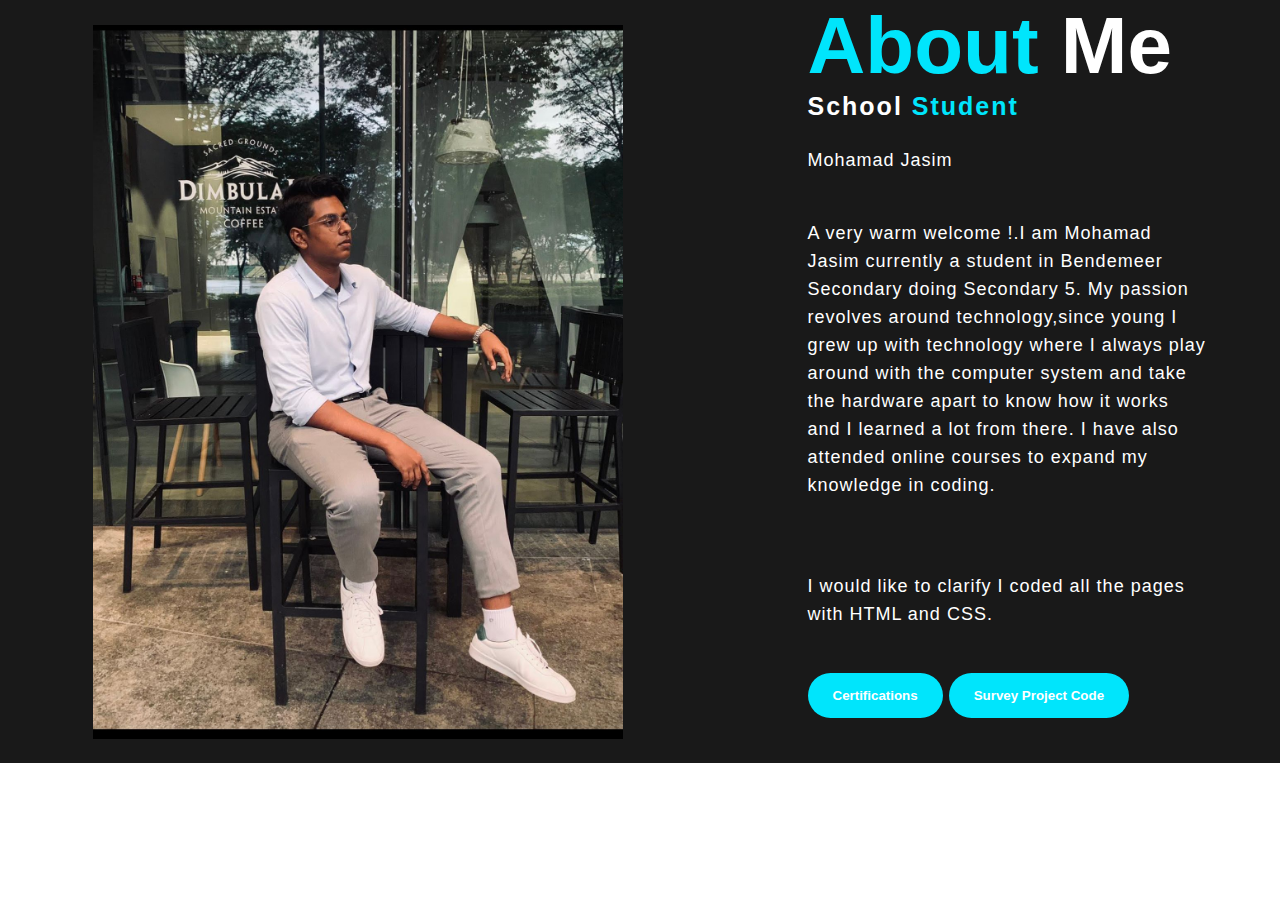
<file: index.html>
<!DOCTYPE html>

<html>
<head>
  <link rel="icon" type="image/png" href="img/hacker.png">

  <meta charset="utf-8">
  <meta http-equiv="X-UA-Compatible" content="IE=edg">
  <meta name="viewport" content="width=device-width">

<title> Jasim's World</title>

  <link rel="stylesheet" href="css/style.css">

</head>
<body>
<section class="about">
<div class ="main">
  <img src="img/mypic.jpg">
  <div class="about-text">
    <h1> <span>About </span>Me</h1>
    <h5> School <span> Student</span></h5>
    <p> Mohamad Jasim </p>
    <p> A very warm welcome !.I am Mohamad Jasim currently a student in Bendemeer Secondary doing Secondary 5.
        My passion revolves around technology,since young I grew up with technology where
        I always play around with the computer system and take the hardware apart to know how it works
       and I learned a lot from there. I have also attended online
        courses to expand my knowledge in coding.<br><br>
<p>
<p> I would like to clarify I coded all the pages with HTML and CSS.<P>

    <button onclick="document.location='Certifications.html'" id= "button1"> Certifications  </button>
    <button onclick="document.location='Survey Form.html'" id= "button2"> Survey Project Code</button>
    <br>

</div>
</section>
</body>
</html>
</file>
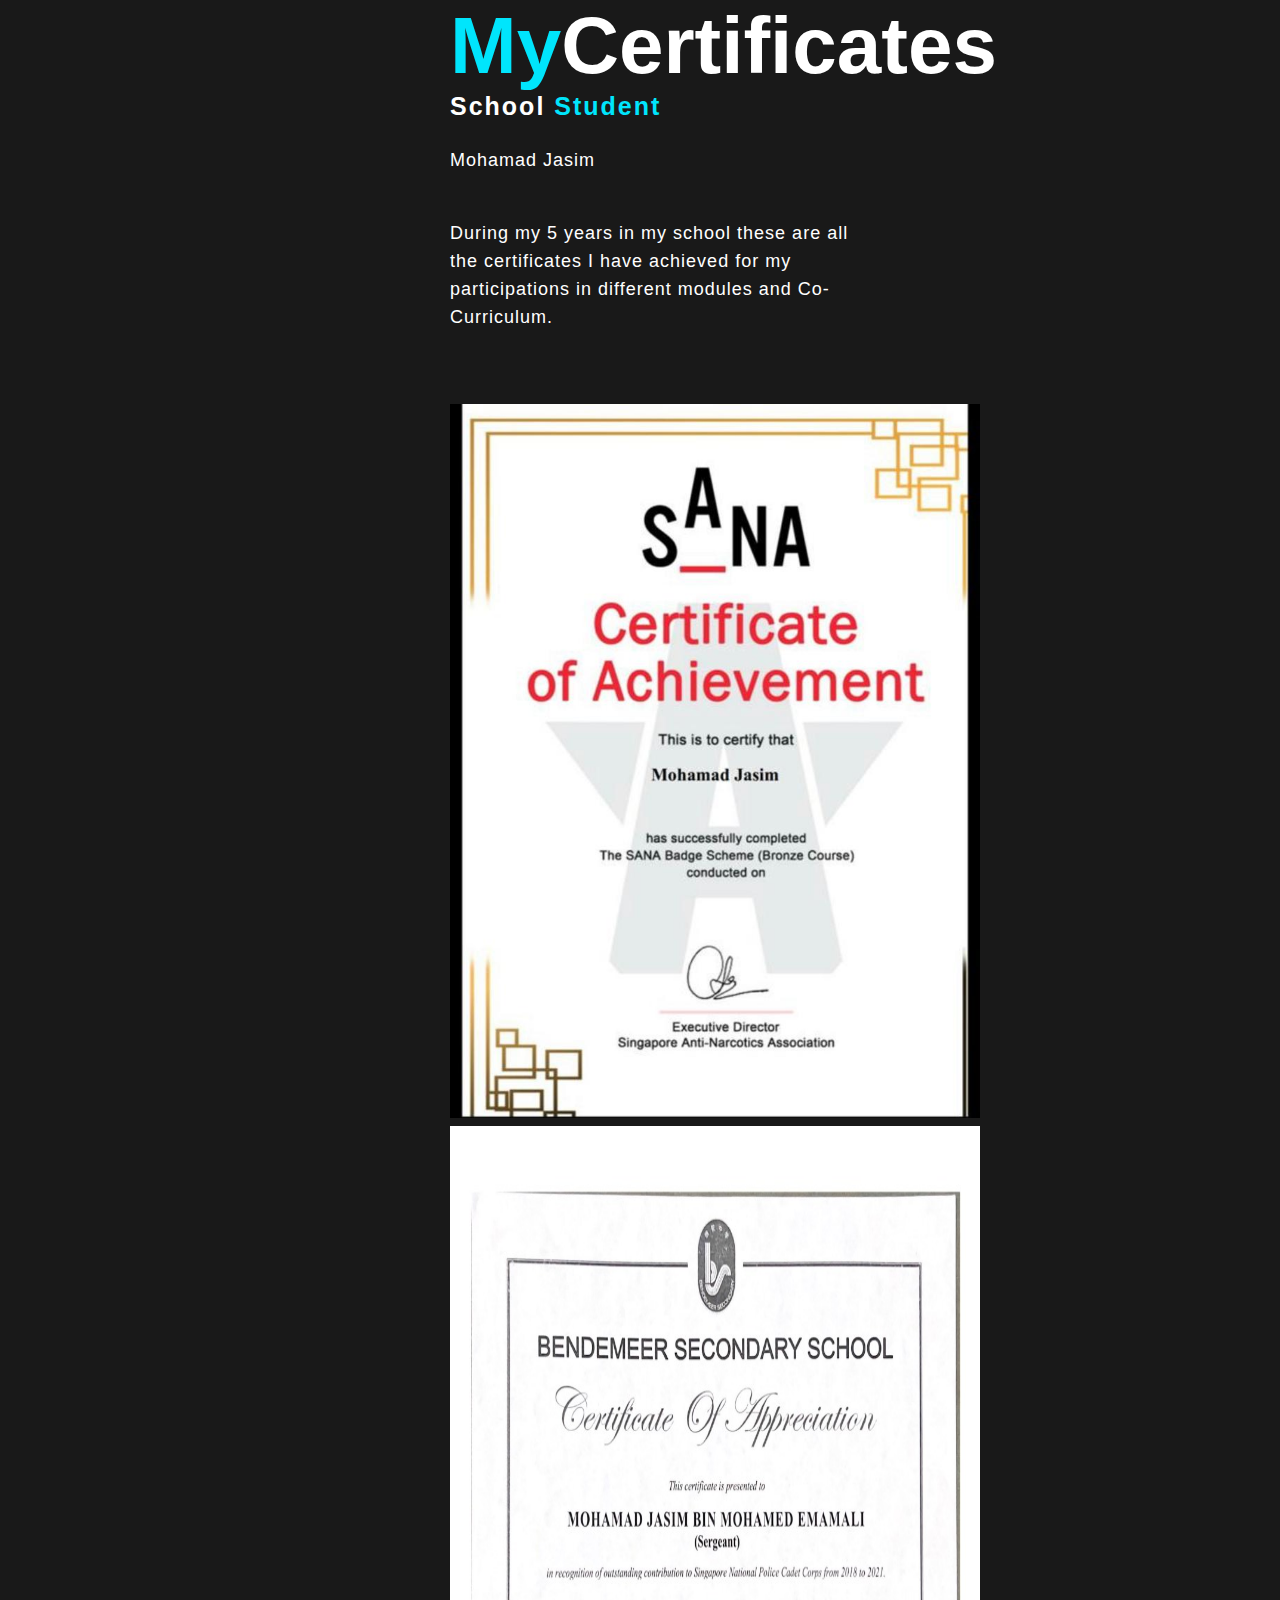
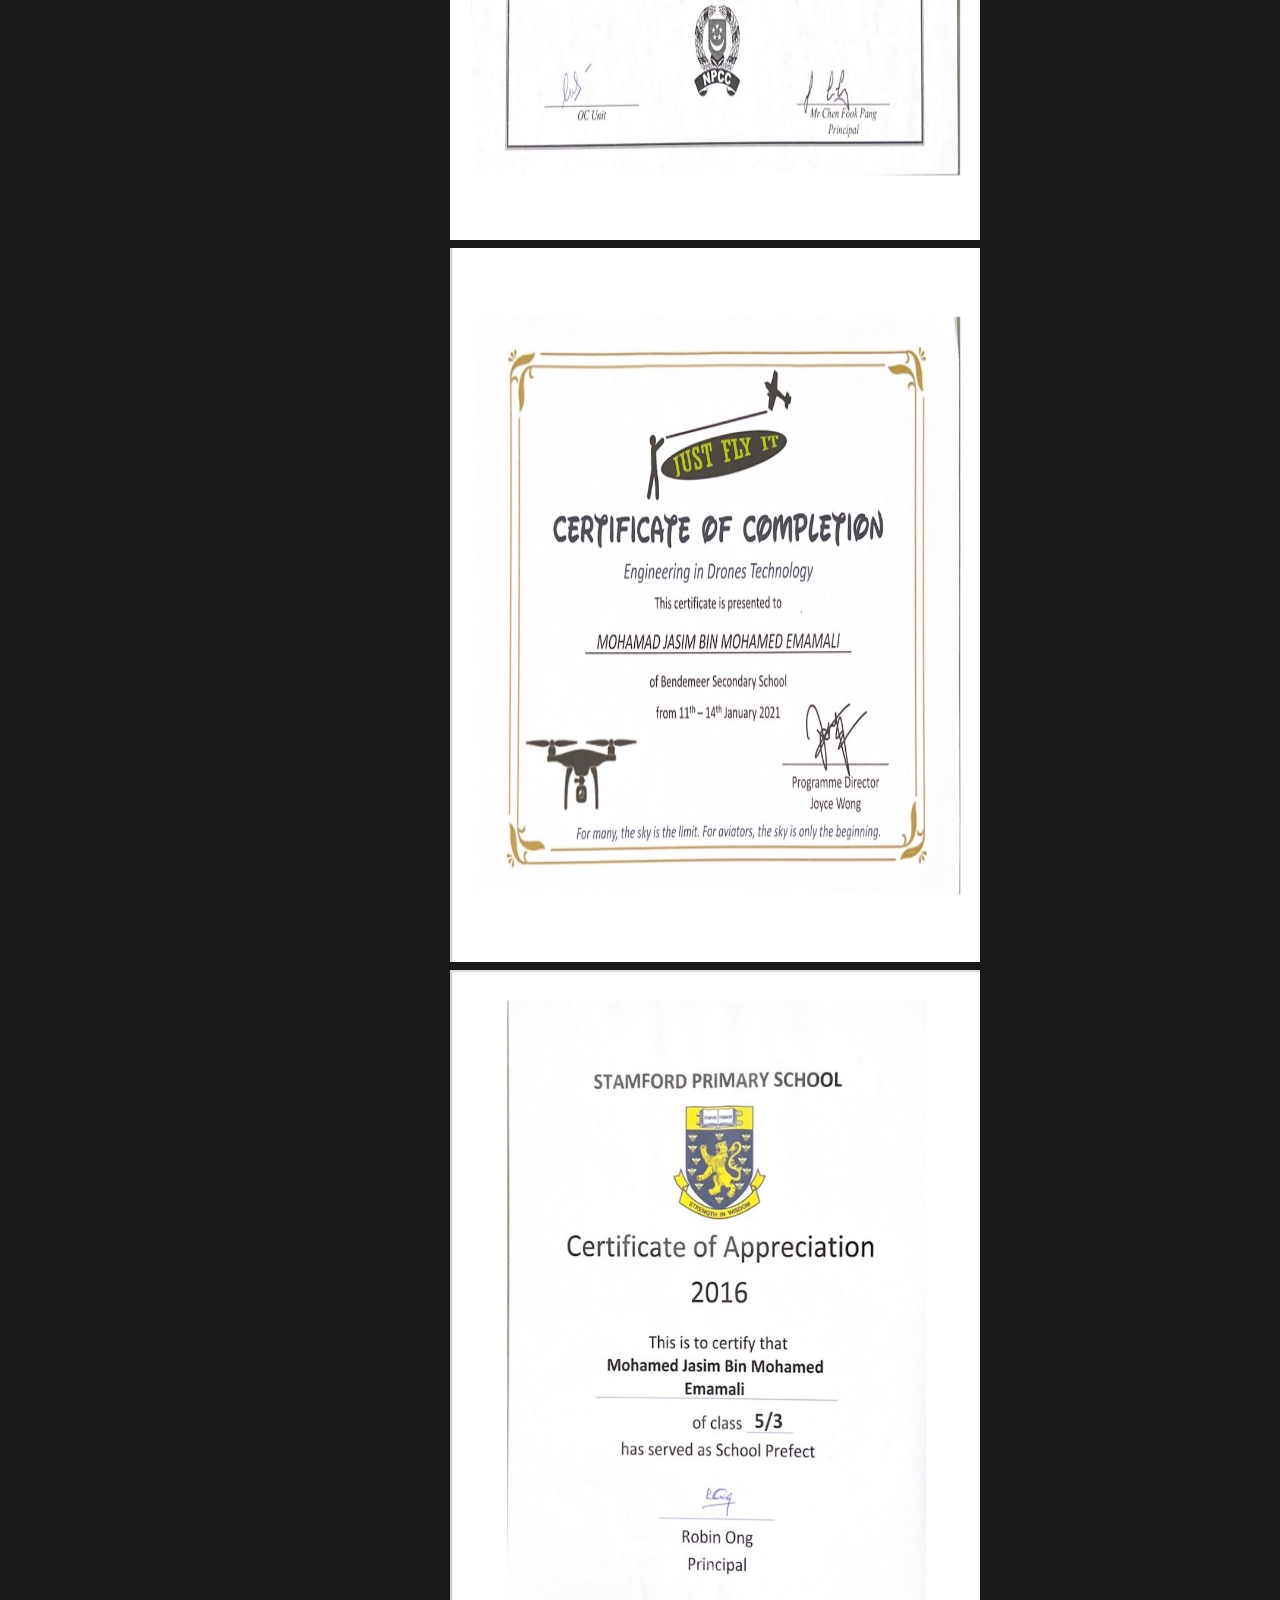
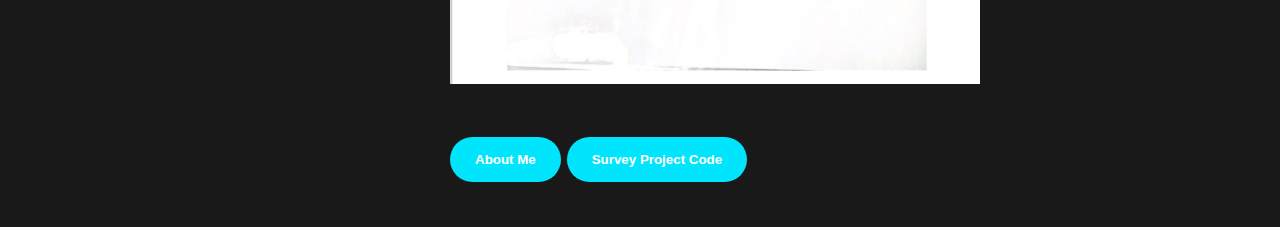
<file: Certifications.html>
<!DOCTYPE html>

<html>
<head>
  <link rel="icon" type="image/png" href="img/hacker.png">

  <meta charset="utf-8">
  <meta http-equiv="X-UA-Compatible" content="IE=edg">
  <meta name="viewport" content="width=device-width">

<title> Jasim's World</title>

  <link rel="stylesheet" href="css/style2.css">

</head>
<body>
<section class="about">
<div class ="main">

  <div class="about-text">
    <h1> <span>My</span>Certificates</h1>
    <h5> School <span> Student</span></h5>
    <p> Mohamad Jasim </p>
    <p> During my 5 years in my school these are all the certificates I have achieved for my participations in different modules and Co-Curriculum.<br><br>
<p>
<p><img src="img/cert 5.jpg" alt="cert" width: "50px"; height: "auto";>
<img src="img/cert 3.jpg"alt="cert" width: "50px"; height: "auto";>
<img src="img/cert 2.jpg"alt="cert" width: "50px"; height: "auto";>
<img src="img/cert 4.jpg"alt="cert" width: "50px"; height: "auto";> <P>

    <button onclick="document.location='index.html'" id= "button1"> About Me  </button>
    <button onclick="document.location='Survey Form.html'" id= "button2"> Survey Project Code</button>




</div>
</section>
</body>
</html>
</file>
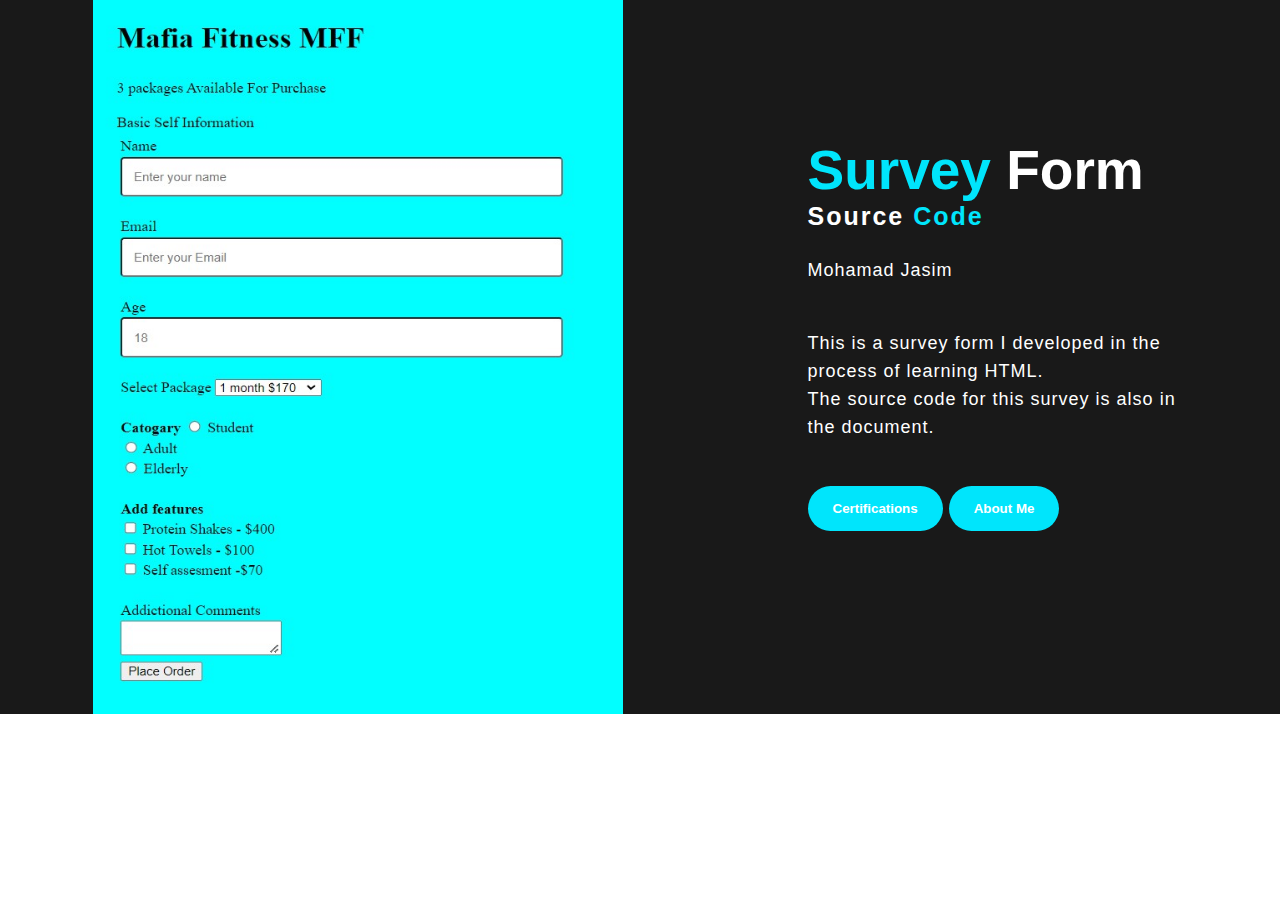
<file: Survey Form.html>
<!DOCTYPE html>

<html>
<head>
  <link rel="icon" type="image/png" href="img/hacker.png">

  <meta charset="utf-8">
  <meta http-equiv="X-UA-Compatible" content="IE=edg">
  <meta name="viewport" content="width=device-width">

<title> Jasim's World</title>

  <link rel="stylesheet" href="css/style3.css">

</head>
<body>
<section class="about">
<div class ="main">
  <img src="img/surveyform.jpg">
  <div class="about-text">
    <h1> <span>Survey </span>Form</h1>
    <h5> Source<span> Code</span></h5>
    <p> Mohamad Jasim </p>
    <p> This is a survey form I developed in the process of learning HTML. <br>
        The source code for this survey is also in the document.<br>
<p>

    <button onclick="document.location='Certifications.html'" id= "button1"> Certifications  </button>
    <button onclick="document.location='index.html'" id= "button2">About Me</button>

</div>
</section>
</body>
</html>
</file>
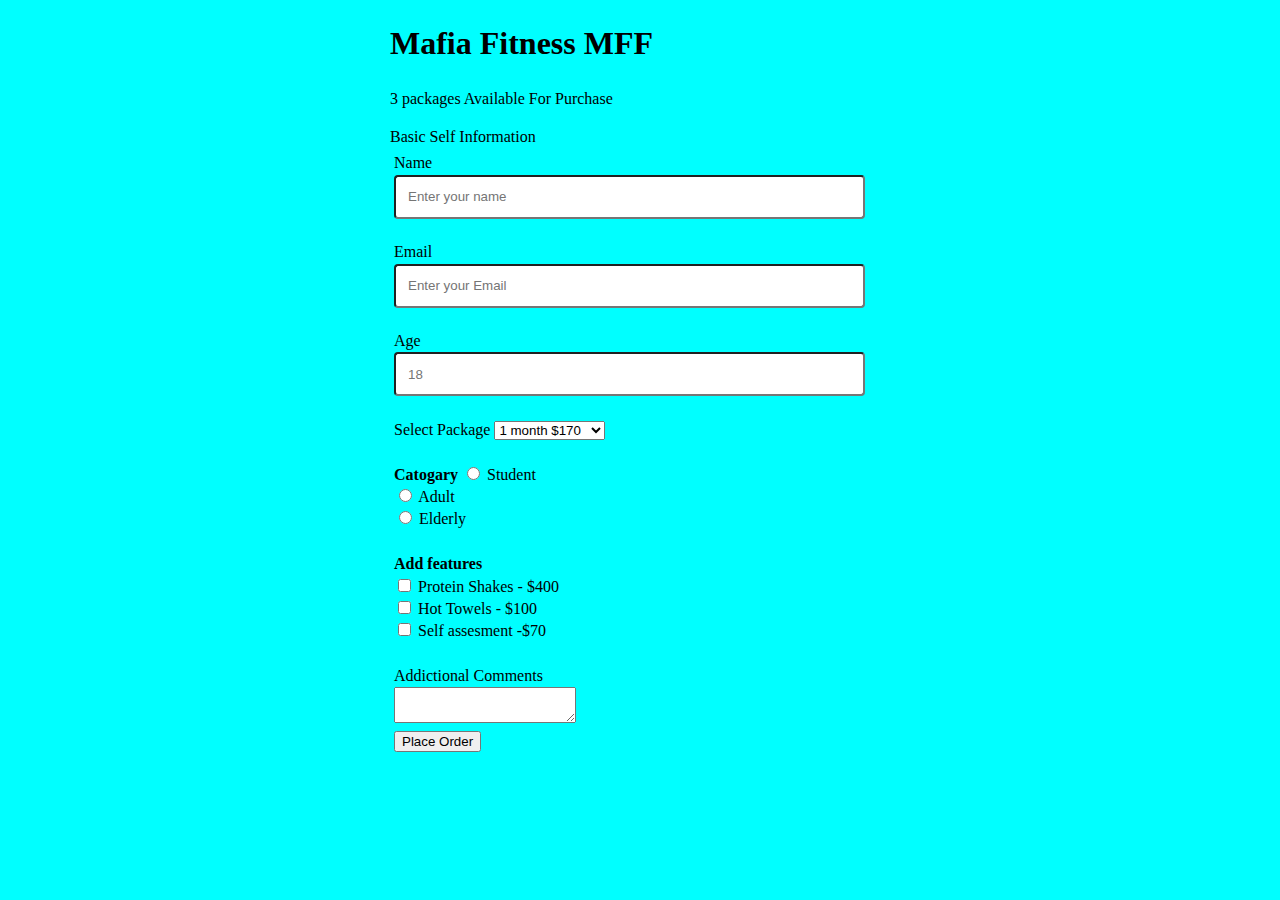
<file: survey.html>
<!DOCTYPE Html>
<html>

<Header>
<h1 id= "title" > Mafia Fitness MFF
    <link rel="stylesheet" href="css/style4.css">
</Header>
<Form>
<body>
<P id="description" > 3 packages Available For Purchase </p>

<Form id="survey-form" > Basic Self Information </form>

<div class="input-headings">

<Form id="survey-form">
  <label id="#name"> Name </label>
  <label id="name-label">
  <input id="name" type ="text" name="name"placeholder="Enter your name"  class="form-inputs" required> </input>
<br>

<label for="email"> Email </label>
<label id="email-label">
 <input id="email" type = "email" name="#email" placeholder="Enter your Email" class="form-inputs" required> </input>
 <br>

<label for="number"id="">Age </label>
<label id="number-label">
<input id="number" type="number" name="number" placeholder="18" min="18" max="77" class="form-inputs"required> </input>
<br>

   <label for="dropdown" id="package"> Select Package</label>
   <select id="dropdown"> class="form-inputs"
      <option value="1 month $170">1 month $170    </option>
      <option value="5 months $100">5 months $100 </option>
      <option value="10 months $80">10 months $80 </option>
</select>
<br>
<br>

<label for="Catagory type" id= "Catogary type"> <b> Catogary
  </b> </label>

<input id="Catagory type" type="radio" id="Student"
name="catogary type" value="Student">

<label for ="Catogary type">Student </label>
<br>
<input id="Catagory type" type="radio" id="Adult" name="catogary type" value="Adult">
<label for ="Catogary type">Adult </label>
<br>
<input id="Catagory type" type="radio" id="Elderly" name="catogary type" value="Elderly">
<label for ="Catogary type">Elderly </label>
<br>
<br>

<label for="features"> <b> Add features </b> </label>
<br>
<input id="checkbox" type="checkbox" name="features" value="Free Protein Shakes">
<label for="checkbox"> Protein Shakes - $400</label>
<br>
<input id="checkbox" type="checkbox" name="features" value="Free Hot Towels">
<label for="checkbox"> Hot Towels - $100 </label>
<br>
<input id="checkbox" type="checkbox" name="features" value="Self assesment">
<label for="checkbox">Self assesment -$70</label>
<br>
<br>

<label id="textarea">Addictional Comments</label>
<br>
<textarea id="textarea" name="inatructiona" rowa="5" cola="40"
<textarea>
</textarea>
<br>

<input id="submit" type="submit" value="Place Order"> <class="submit-button">

 </div>
</Form>

</body>
</html>
</file>
<file: css/style.css>
*{
  padding: 0;
  margin: 0;
  font-family: 'Josefin sans' , sans-serif;
  box-sizing: border-box;

}
.about{
  width: 100%
  padding: 78px 0px;
  background-color: #191919;
}
.about img{

  height: 714px;
  width: 530px;

}
.about-text{
  width:400px;

}
.main{
  width: 1300px;
  max width: 95%
  margin: 0 auto;
  display: flex;
  align-items: center;
  justify-content: space-around;
}
.about-text h1{
  color: white;
  font-size: 80px;
  text-transform: capitalize;
  marrgin-bottom: 20px;

}
.about-text h5{
  color: white;
  font-size: 25px;
  text-transform: capitalize;
  margin-bottom: 25px;
  letter-spacing: 2px;
}
span{
  color: 	#00E5FC;
}
.about-text p{
  color: white;
  letter-spacing: 1px;
  line-height: 28px;
  font-size: 18px;
  margin-bottom: 45px;
}
button{

background: 	#00E5FC;
color: white;
text-decoration: none;
border: 5px solid transparent;
font-weight: bold;
padding: 10px 20px;
border-radius: 30px;
transition: .4s;

}
button:hover{
  background: transparent;
  border: 2px solid  #f9004d;
  cursor: pointer;

}

}
</file>
<file: css/style2.css>
*{
  padding: 0;
  margin: 0;
  font-family: 'Josefin sans' , sans-serif;
  box-sizing: border-box;

}
.about{
  width: 100%
  padding: 78px 0px;
  background-color: #191919;
}
.about img{
  height: 714px;
  width: 530px;

}
.about-text{
  width:400px;

}
.main{
  width: 1300px;
  max width: 95%
  margin: 0 auto;
  display: flex;
  align-items: center;
  justify-content: space-around;
}
.about-text h1{
  color: white;
  font-size: 80px;
  text-transform: capitalize;
  marrgin-bottom: 20px;

}
.about-text h5{
  color: white;
  font-size: 25px;
  text-transform: capitalize;
  margin-bottom: 25px;
  letter-spacing: 2px;
}
span{
  color: 	#00E5FC;
}
.about-text p{
  color: white;
  letter-spacing: 1px;
  line-height: 28px;
  font-size: 18px;
  margin-bottom: 45px;
}
button{

background: 	#00E5FC;
color: white;
text-decoration: none;
border: 5px solid transparent;
font-weight: bold;
padding: 10px 20px;
border-radius: 30px;
transition: .4s;

}
button:hover{
  background: transparent;
  border: 2px solid  #f9004d;
  cursor: pointer;

}

}
</file>
<file: css/style3.css>
*{
  padding: 0;
  margin: 0;
  font-family: 'Josefin sans' , sans-serif;
  box-sizing: border-box;

}
.about{
  width: 100%
  padding: 78px 0px;
  background-color: #191919;
}
.about img{

  height: 714px;
  width: 530px;

}
.about-text{
  width:400px;

}
.main{
  width: 1300px;
  max width: 95%
  margin: 0 auto;
  display: flex;
  align-items: center;
  justify-content: space-around;
}
.about-text h1{
  color: white;
  font-size: 55px;
  text-transform: capitalize;
  marrgin-bottom: 20px;

}
.about-text h5{
  color: white;
  font-size: 25px;
  text-transform: capitalize;
  margin-bottom: 25px;
  letter-spacing: 2px;
}
span{
  color: 	#00E5FC;
}
.about-text p{
  color: white;
  letter-spacing: 1px;
  line-height: 28px;
  font-size: 18px;
  margin-bottom: 45px;
}
button{

background: 	#00E5FC;
color: white;
text-decoration: none;
border: 5px solid transparent;
font-weight: bold;
padding: 10px 20px;
border-radius: 30px;
transition: .4s;

}
button:hover{
  background: transparent;
  border: 2px solid  #f9004d;
  cursor: pointer;

}

}
</file>
<file: css/style4.css>
body{
   font-family:poppions;
   line-height: 1.4;
background-color:#00FFFF;
width: 500px;
margin: auto;
}

.Form{
  background: rgb{147, 5, 5, 0.2};
  padding: 2.5rem 2.5 rem;
  border-radius: 2rem;
  width: 500 px;
  margin: auto;
}



.input-headings{
  margin: 0 auto 1.25rem auto;
  padding: 0.25rem;
}

.form-inputs{
  display: block;
  width: 90%;
  height: 2rem;
  padding: 0.25rem 0.75rem;
  background-color:#FFF;
  border: 1px solid #cedida;
  border-radius: 0.25rem;
}
</file>
